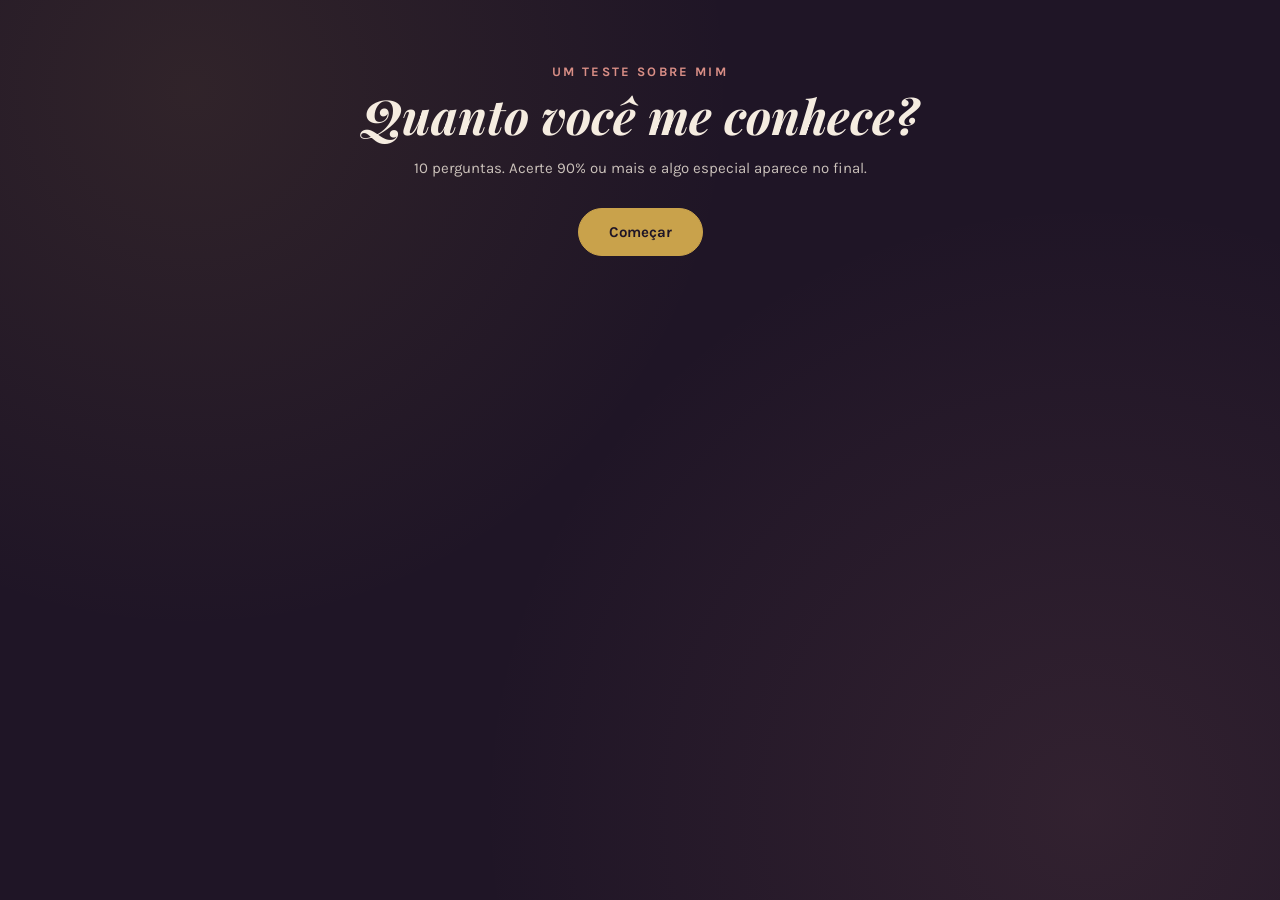
<file: index.html>
<!DOCTYPE html>
<html lang="pt-BR">
<head>
  <meta charset="UTF-8">
  <meta name="viewport" content="width=device-width, initial-scale=1.0">
  <title>Feliz aniversário vidinha!</title>
  <link rel="preconnect" href="https://fonts.googleapis.com">
  <link href="https://fonts.googleapis.com/css2?family=Playfair+Display:ital,wght@0,600;0,700;1,600&family=Karla:wght@400;500;700&display=swap" rel="stylesheet">
  <link rel="stylesheet" href="css/styles.css">
</head>
<body>
  <div class="stage" id="stage"></div>
  <script type="module" src="js/quiz.js"></script>
</body>
</html>
</file>
<file: css/styles.css>
:root {
  --bg-deep: #1f1526;
  --bg-alt: #2b1b33;
  --cream: #f5ece0;
  --gold: #c9a24b;
  --rose: #d98e86;
  --correct: #6fa98c;
  --wrong: #c1594b;
  --line: rgba(245, 236, 224, 0.16);
}

* {
  box-sizing: border-box;
}

html,
body {
  height: 100%;
}

body {
  margin: 0;
  min-height: 100vh;
  background:
    radial-gradient(circle at 15% 10%, rgba(201, 162, 75, 0.10), transparent 40%),
    radial-gradient(circle at 85% 90%, rgba(217, 142, 134, 0.10), transparent 45%),
    var(--bg-deep);
  color: var(--cream);
  font-family: 'Karla', sans-serif;

  display: flex;
  justify-content: center;
  align-items: flex-start;   /* <- era center */

  padding: 24px;
  overflow-y: auto;
}

.stage {
  width: 100%;
  max-width: 700px;
  margin: 40px auto;
}
/* ---------- INTRO ---------- */
.intro {
  text-align: center;
}

.intro .eyebrow {
  font-size: 13px;
  letter-spacing: 0.18em;
  text-transform: uppercase;
  color: var(--rose);
  margin-bottom: 10px;
  font-weight: 700;
}

.intro h1 {
  font-family: 'Playfair Display', serif;
  font-style: italic;
  font-size: clamp(32px, 7vw, 48px);
  margin: 0 0 14px;
  line-height: 1.1;
  color: var(--cream);
}

.intro p {
  opacity: 0.8;
  line-height: 1.6;
  margin: 0 0 28px;
  font-size: 15px;
}

.btn {
  appearance: none;
  border: 1px solid var(--gold);
  background: transparent;
  color: var(--cream);
  font-family: 'Karla', sans-serif;
  font-weight: 700;
  font-size: 15px;
  padding: 14px 30px;
  border-radius: 999px;
  cursor: pointer;
  transition: transform 0.15s ease, background 0.2s ease;
}

.btn:hover {
  background: rgba(201, 162, 75, 0.15);
  transform: translateY(-1px);
}

.btn:focus-visible {
  outline: 2px solid var(--gold);
  outline-offset: 3px;
}

.btn.solid {
  background: var(--gold);
  color: var(--bg-deep);
  border-color: var(--gold);
}

.btn.solid:hover {
  background: #d8b262;
}

/* ---------- FILM STRIP PROGRESS ---------- */
.filmstrip {
  display: flex;
  gap: 8px;
  justify-content: center;
  margin-bottom: 22px;
  flex-wrap: wrap;
}

.frame-dot {
  width: 26px;
  height: 26px;
  border-radius: 6px;
  border: 1.5px solid var(--line);
  display: flex;
  align-items: center;
  justify-content: center;
  font-size: 12px;
  background: rgba(245, 236, 224, 0.03);
  transition: all 0.25s ease;
}

.frame-dot.current {
  border-color: var(--gold);
  box-shadow: 0 0 0 3px rgba(201, 162, 75, 0.15);
}

.frame-dot.correct {
  background: var(--correct);
  border-color: var(--correct);
}

.frame-dot.wrong {
  background: var(--wrong);
  border-color: var(--wrong);
}

/* ---------- QUESTION CARD ---------- */
.card {
  background: var(--bg-alt);
  border: 1px solid var(--line);
  border-radius: 18px;
  padding: 22px;
  box-shadow: 0 20px 50px rgba(0, 0, 0, 0.35);
  animation: rise 0.4s ease both;
}

@keyframes rise {
  from {
    opacity: 0;
    transform: translateY(14px);
  }
  to {
    opacity: 1;
    transform: translateY(0);
  }
}

.polaroid {
  background: #fff;
  padding: 10px 10px 34px;
  border-radius: 4px;
  transform: rotate(-1.4deg);
  box-shadow: 0 12px 26px rgba(0, 0, 0, 0.35);
  margin: 0 auto 20px;
  max-width: 280px;
  position: relative;
}

.polaroid .tape {
  position: absolute;
  top: -10px;
  left: 50%;
  transform: translateX(-50%) rotate(-3deg);
  width: 70px;
  height: 22px;
  background: rgba(245, 236, 224, 0.55);
  border: 1px solid rgba(0, 0, 0, 0.05);
}

.polaroid img {
  width: 100%;
  display: block;
  border-radius: 2px;
  aspect-ratio: 1 / 1;
  object-fit: cover;
}

.placeholder-img {
  width: 100%;
  aspect-ratio: 1 / 1;
  border-radius: 2px;
  background: linear-gradient(135deg, #efe6d6, #e3d3c2);
  display: flex;
  align-items: center;
  justify-content: center;
  color: #a9967d;
  font-family: 'Karla', sans-serif;
  font-size: 12px;
  text-align: center;
  padding: 10px;
}

.q-counter {
  font-size: 12px;
  letter-spacing: 0.14em;
  text-transform: uppercase;
  color: var(--rose);
  font-weight: 700;
  text-align: center;
  margin-bottom: 6px;
}

.q-text {
  font-family: 'Playfair Display', serif;
  font-style: italic;
  text-align: center;
  font-size: clamp(19px, 4.4vw, 24px);
  line-height: 1.35;
  margin: 0 0 22px;
}

.options {
  display: grid;
  grid-template-columns: 1fr 1fr;
  gap: 10px;
}

.opt {
  background: rgba(245, 236, 224, 0.04);
  border: 1px solid var(--line);
  color: var(--cream);
  border-radius: 12px;
  padding: 14px 10px;
  font-family: 'Karla', sans-serif;
  font-size: 14.5px;
  cursor: pointer;
  text-align: center;
  transition: all 0.15s ease;
}

.opt:hover {
  border-color: var(--gold);
  background: rgba(201, 162, 75, 0.08);
}

.opt:focus-visible {
  outline: 2px solid var(--gold);
  outline-offset: 2px;
}

.opt.correct {
  background: var(--correct);
  border-color: var(--correct);
  color: #fff;
}

.opt.wrong {
  background: var(--wrong);
  border-color: var(--wrong);
  color: #fff;
}

.opt.disabled {
  pointer-events: none;
  opacity: 0.55;
}

.opt.disabled.correct,
.opt.disabled.wrong {
  opacity: 1;
}

/* ---------- RESULT ---------- */
.result {
  text-align: center;
}

.score-ring {
  width: 120px;
  height: 120px;
  border-radius: 50%;
  margin: 0 auto 20px;
  display: flex;
  align-items: center;
  justify-content: center;
  flex-direction: column;
  border: 2px solid var(--gold);
  background: rgba(201, 162, 75, 0.06);
}

.score-ring b {
  font-family: 'Playfair Display', serif;
  font-size: 30px;
}

.score-ring span {
  font-size: 11px;
  letter-spacing: 0.1em;
  text-transform: uppercase;
  opacity: 0.7;
}

/* ---------- ENVELOPE / REVEAL ---------- */
.envelope-wrap {
  display: flex;
  justify-content: center;
  margin: 10px 0 26px;
}

.envelope {
  width: 180px;
  height: 120px;
  position: relative;
}

.env-body {
  position: absolute;
  inset: 0;
  background: var(--rose);
  border-radius: 6px;
  box-shadow: 0 16px 34px rgba(0, 0, 0, 0.35);
}

.env-flap {
  position: absolute;
  top: 0;
  left: 0;
  width: 100%;
  height: 60px;
  background: #c77c73;
  clip-path: polygon(0 0, 100% 0, 50% 100%);
  transform-origin: top;
  transition: transform 0.7s cubic-bezier(0.5, -0.3, 0.5, 1.3);
}

.envelope.open .env-flap {
  transform: rotateX(180deg);
}

.env-seal {
  position: absolute;
  left: 50%;
  top: 38px;
  transform: translate(-50%, -50%);
  width: 34px;
  height: 34px;
  border-radius: 50%;
  background: var(--gold);
  display: flex;
  align-items: center;
  justify-content: center;
  font-family: 'Playfair Display', serif;
  font-weight: 700;
  color: var(--bg-deep);
  font-size: 14px;
  box-shadow: 0 4px 10px rgba(0, 0, 0, 0.3);
  transition: opacity 0.3s ease;
  z-index: 2;
}

.envelope.open .env-seal {
  opacity: 0;
}

.letter {
  background: var(--bg-alt);
  border: 1px solid var(--line);
  border-radius: 16px;
  padding: 26px 22px;
  text-align: left;
  animation: rise 0.5s ease both;
}

.letter h2 {
  font-family: 'Playfair Display', serif;
  font-style: italic;
  text-align: center;
  font-size: 26px;
  margin: 0 0 16px;
  color: var(--gold);
}

.letter p {
  line-height: 1.75;
  font-size: 15.5px;
  white-space: pre-line;
  margin: 0 0 18px;
}

.gallery {
  display: grid;
  grid-template-columns: 1fr 1fr;
  gap: 10px;
  margin-top: 18px;
}

.gallery .polaroid {
  margin: 0;
  max-width: none;
}

.hidden {
  display: none !important;
}

.retry-msg p {
  line-height: 1.7;
  opacity: 0.85;
  font-size: 15px;
}
</file>
